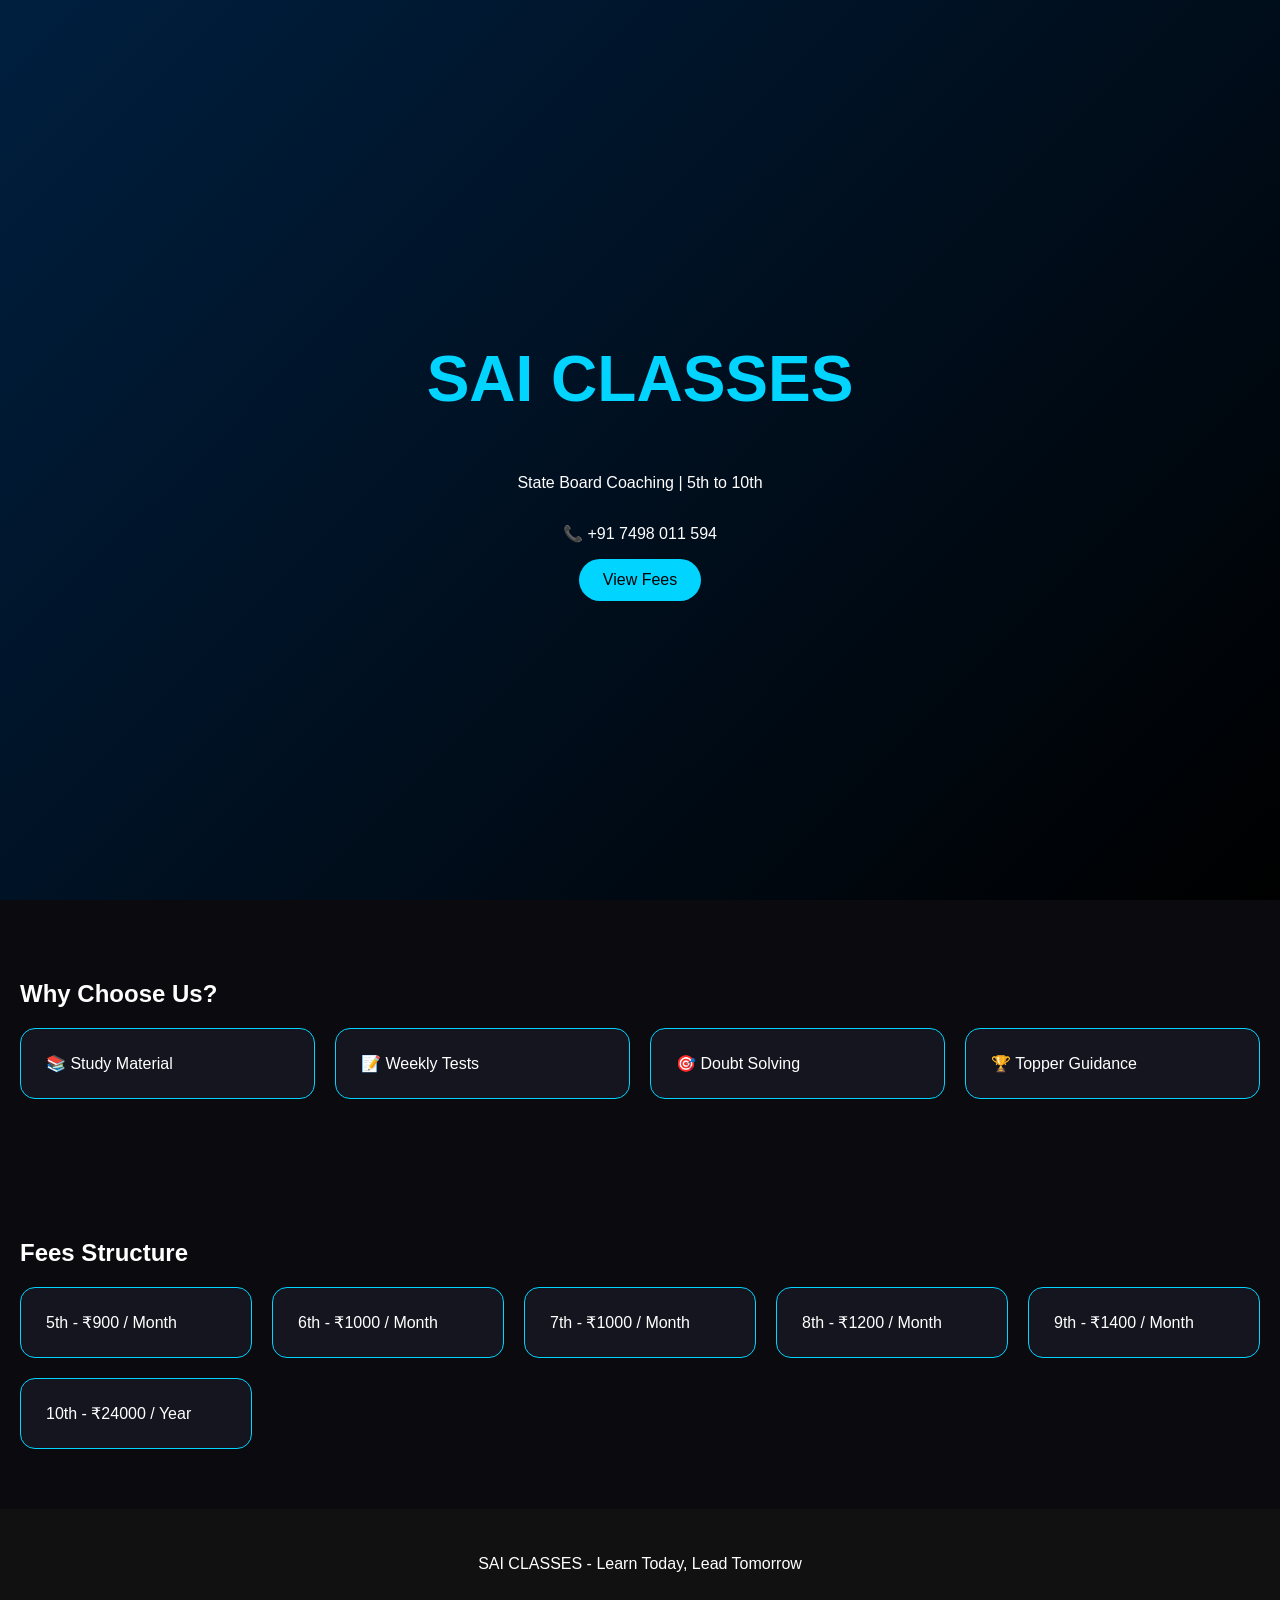
<file: index.html>
<!DOCTYPE html>
<html lang="en">
<head>
<meta charset="UTF-8">
<meta name="viewport" content="width=device-width, initial-scale=1.0">
<title>SAI CLASSES</title>
<link rel="stylesheet" href="style.css">
</head>
<body>
<header class="hero">
  <h1>SAI CLASSES</h1>
  <p>State Board Coaching | 5th to 10th</p>
  <p class="phone">📞 +91 7498 011 594</p>
  <a class="btn" href="#fees">View Fees</a>
</header>

<section>
  <h2>Why Choose Us?</h2>
  <div class="grid">
    <div class="card">📚 Study Material</div>
    <div class="card">📝 Weekly Tests</div>
    <div class="card">🎯 Doubt Solving</div>
    <div class="card">🏆 Topper Guidance</div>
  </div>
</section>

<section id="fees">
<h2>Fees Structure</h2>
<div class="grid">
<div class="card">5th - ₹900 / Month</div>
<div class="card">6th - ₹1000 / Month</div>
<div class="card">7th - ₹1000 / Month</div>
<div class="card">8th - ₹1200 / Month</div>
<div class="card">9th - ₹1400 / Month</div>
<div class="card">10th - ₹24000 / Year</div>
</div>
</section>

<footer>
<p>SAI CLASSES - Learn Today, Lead Tomorrow</p>
</footer>
<script src="script.js"></script>
</body>
</html>
</file>
<file: style.css>
body{margin:0;font-family:Arial,sans-serif;background:#0a0a0f;color:white}
.hero{min-height:100vh;display:flex;flex-direction:column;justify-content:center;align-items:center;
background:linear-gradient(135deg,#001f3f,#000);text-align:center}
h1{font-size:4rem;color:#00d4ff}
.btn{background:#00d4ff;color:black;padding:12px 24px;border-radius:30px;text-decoration:none}
section{padding:60px 20px}
.grid{display:grid;grid-template-columns:repeat(auto-fit,minmax(220px,1fr));gap:20px}
.card{background:#151520;padding:25px;border-radius:15px;border:1px solid #00d4ff}
footer{text-align:center;padding:30px;background:#111}
</file>
